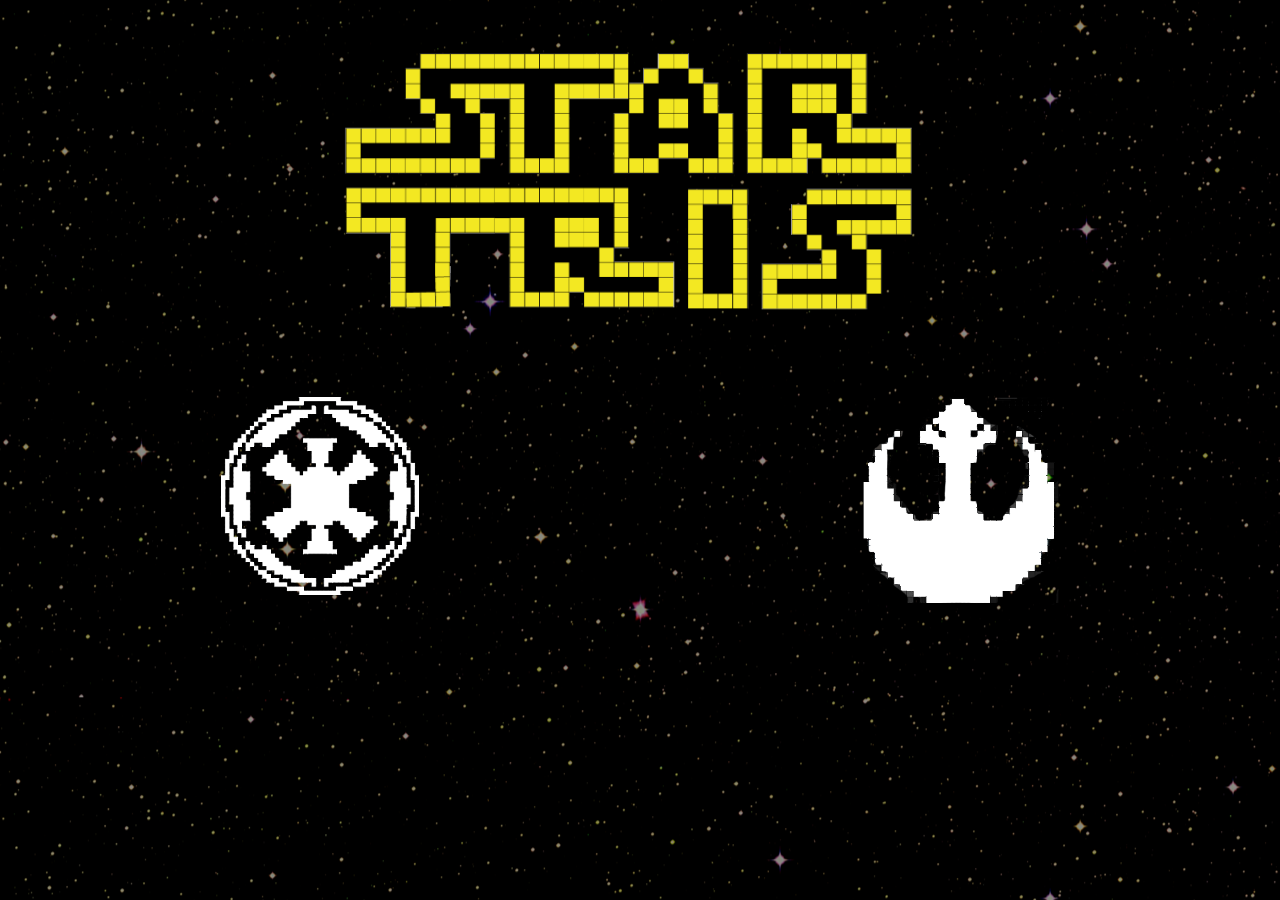
<file: index.html>
<!DOCTYPE html>
<html>
<head>
  <meta charset="UTF-8">
  <meta name="viewport" content="width=device-width, initial-scale=1.0">
  <meta http-equiv="X-UA-Compatible" content="ie=edge">
  <title>Star Tetris</title>
  <link rel="stylesheet" href="css/reset.css">
  <link rel="stylesheet" href="css/homepage.css">

</head>
<body>

  <img class="SWimage" src="img/logo.png" alt="">

  <h2 class="choose">Choose your side</h2>

  <div class="sideContainer">
    <div class="sideItemLeft"><a href="gameEmpire.html"><img class="img" src="img/Empire.logo.png" alt="logo Empire"></a></div>
    <div class="sideItemRight"><a href="gameRebels.html"><img class="img" src="img/Rebel.png" alt="logo Rebels"></a></div>
  </div>


  <script src="js/scripthome.js" type="text/javascript"></script>
</body>
</html>
</file>
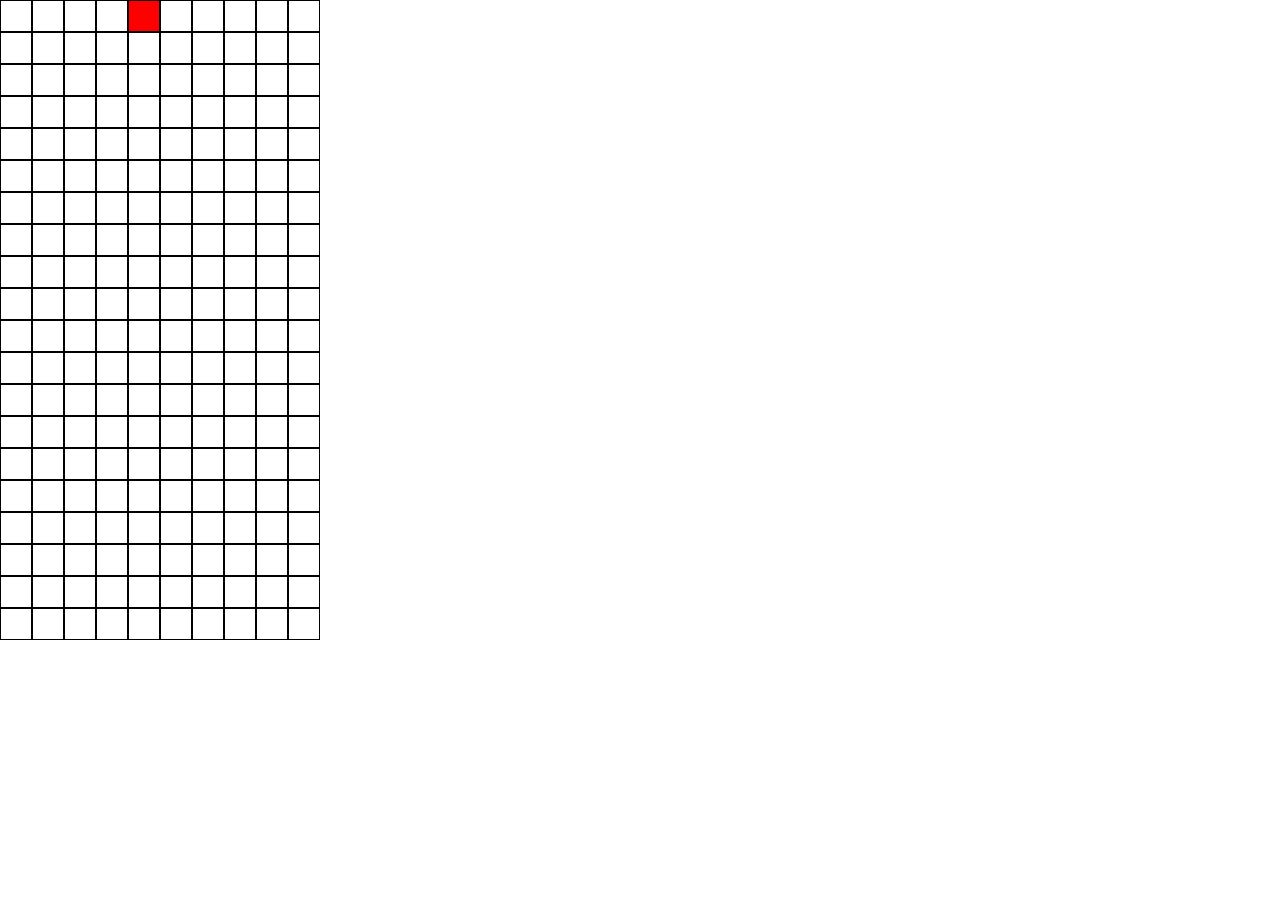
<file: gameEmpire.html>
<!DOCTYPE html>
<html lang="en">
<head>
  <meta charset="UTF-8">
  <meta name="viewport" content="width=device-width, initial-scale=1.0">
  <meta http-equiv="X-UA-Compatible" content="ie=edge">
  <title>Star Tetris</title>
  <link rel="stylesheet" href="css/reset.css">
  <link rel="stylesheet" href="css/style.css">
</head>
<body>
   <div class="Container"></div>
   <script type="text/javascript" src="js/script.js">
   </script>
</body>
</html>
</file>
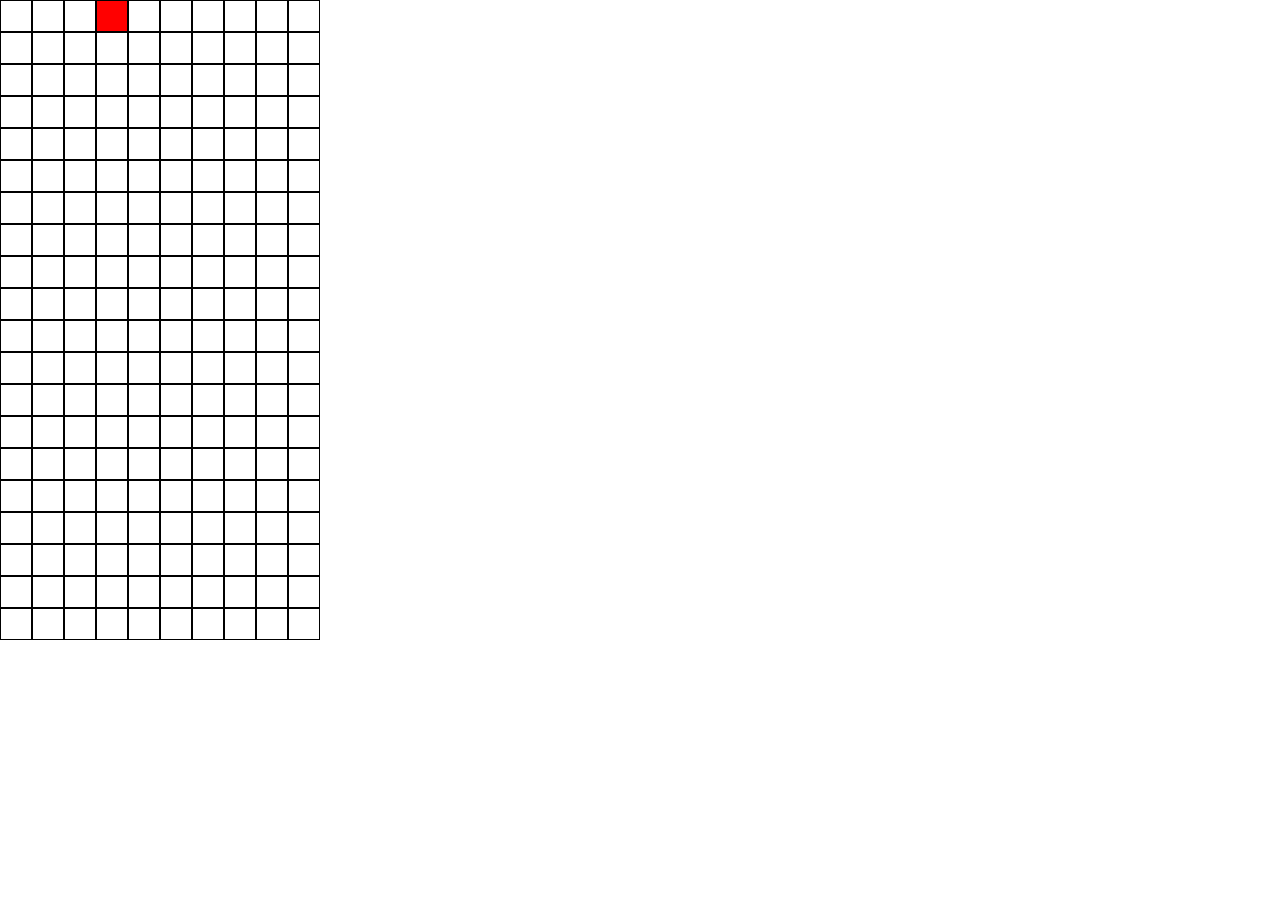
<file: gameRebels.html>
<!DOCTYPE html>
<html lang="en">
<head>
  <meta charset="UTF-8">
  <meta name="viewport" content="width=device-width, initial-scale=1.0">
  <meta http-equiv="X-UA-Compatible" content="ie=edge">
  <title>Star Tetris</title>
  <link rel="stylesheet" href="css/reset.css">
  <link rel="stylesheet" href="css/style.css">
</head>
<body>
   <div class="Container"></div>
<script type="text/javascript" src="js/script.js">
</script>
</body>
</html>
</file>
<file: css/homepage.css>
@font-face {
  font-family: "P2S";
    src: url(../font/P2S.ttf);
}
body{
  background-image: url(../img/space.png);
  background-repeat: repeat;
  background-position:center;
}

.SWimage{
  margin: auto;
  display: block;
  height: auto;
  width: 700px;
}

.choose{
  display: block;
  text-align: center;
  margin-left: auto;
  margin-right: auto;
  font-family: "P2S";
  color: #F0F0F0;
}

.sideContainer{
  display: flex;
  justify-content: space-around;
}

.sideItemLeft{
  width: 198px;
  height: 198px;
  cursor: pointer;
}

.sideItemRight{
  width: 198px;
  height: 198px;
  cursor: pointer;
}

.img{
  width: 100%;
  height:auto;
</file>
<file: css/style.css>
.Container{
  display: flex;
  flex-wrap: wrap;
}
.box{
  height: 30px;
  width: 30px;
  border: 1px solid black;
}
.boxModified{
  height: 30px;
  width: 30px;
  border: 1px solid black;
  background: red;
}
.boxFix{
  height: 30px;
  width: 30px;
  border: 1px solid black;
  background: red;
}
</file>
